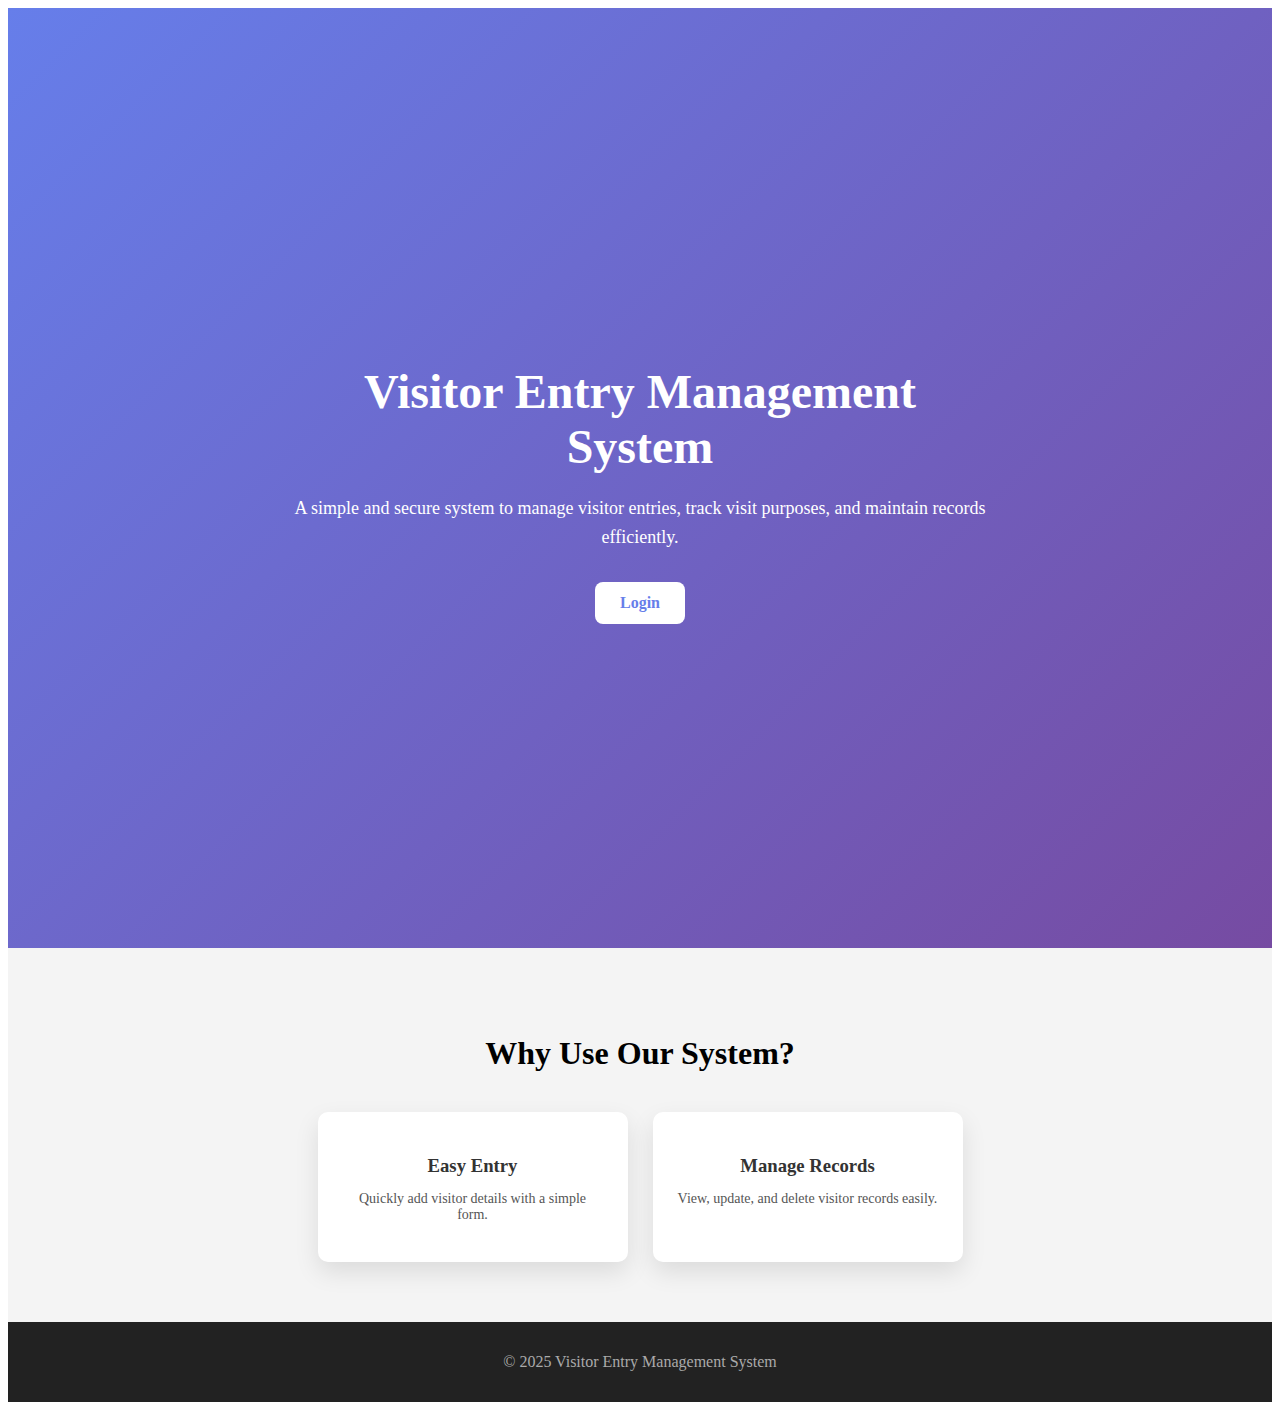
<file: target/app/index.html>
<!DOCTYPE html>
<html>
<head>
    <title>Visitor Management System</title>
    <link rel="stylesheet" href="css/index.css">
</head>
<body>

<!-- ===== HERO SECTION ===== -->
<div class="hero">
    <div class="hero-content">
        <h1>Visitor Entry Management System</h1>
        <p>
            A simple and secure system to manage visitor entries,
            track visit purposes, and maintain records efficiently.
        </p>

        <div class="hero-buttons">
            <a href="login" class="btn primary">Login</a>
        </div>
    </div>
</div>

<!-- ===== FEATURES SECTION ===== -->
<div class="section">
    <h2>Why Use Our System?</h2>

    <div class="features">
        <div class="feature-card">
            <h3>Easy Entry</h3>
            <p>Quickly add visitor details with a simple form.</p>
        </div>

        <div class="feature-card">
            <h3>Manage Records</h3>
            <p>View, update, and delete visitor records easily.</p>
        </div>
    </div>
</div>

<!-- ===== FOOTER ===== -->
<footer>
    <p>© 2025 Visitor Entry Management System</p>
</footer>

</body>
</html>
</file>
<file: target/app/css/index.css>
/* ===== HERO SECTION ===== */
.hero {
    height: 100vh;
    background: linear-gradient(135deg, #667eea, #764ba2);
    display: flex;
    justify-content: center;
    align-items: center;
    color: white;
    text-align: center;
    padding: 20px;
}

.hero-content {
    max-width: 700px;
}

.hero h1 {
    font-size: 48px;
    margin-bottom: 20px;
}

.hero p {
    font-size: 18px;
    margin-bottom: 30px;
    line-height: 1.6;
}

/* ===== HERO BUTTONS ===== */
.hero-buttons {
    display: flex;
    justify-content: center;
    gap: 20px;
}

.btn {
    padding: 12px 25px;
    border-radius: 8px;
    text-decoration: none;
    font-weight: bold;
    font-size: 16px;
}

.btn.primary {
    background: #ffffff;
    color: #667eea;
}

.btn.primary:hover {
    background: #f0f0f0;
}

.btn.secondary {
    background: transparent;
    color: white;
    border: 2px solid white;
}

.btn.secondary:hover {
    background: rgba(255,255,255,0.2);
}

/* ===== SECTION ===== */
.section {
    padding: 60px 20px;
    text-align: center;
    background: #f4f4f4;
}

.section h2 {
    font-size: 32px;
    margin-bottom: 40px;
}

/* ===== FEATURES ===== */
.features {
    display: flex;
    justify-content: center;
    gap: 25px;
    flex-wrap: wrap;
}

.feature-card {
    background: white;
    width: 260px;
    padding: 25px;
    border-radius: 10px;
    box-shadow: 0 10px 25px rgba(0,0,0,0.1);
}

.feature-card h3 {
    margin-bottom: 10px;
    color: #333;
}

.feature-card p {
    font-size: 14px;
    color: #555;
}

/* ===== FOOTER ===== */
footer {
    background: #222;
    color: #aaa;
    text-align: center;
    padding: 15px;
}
</file>
